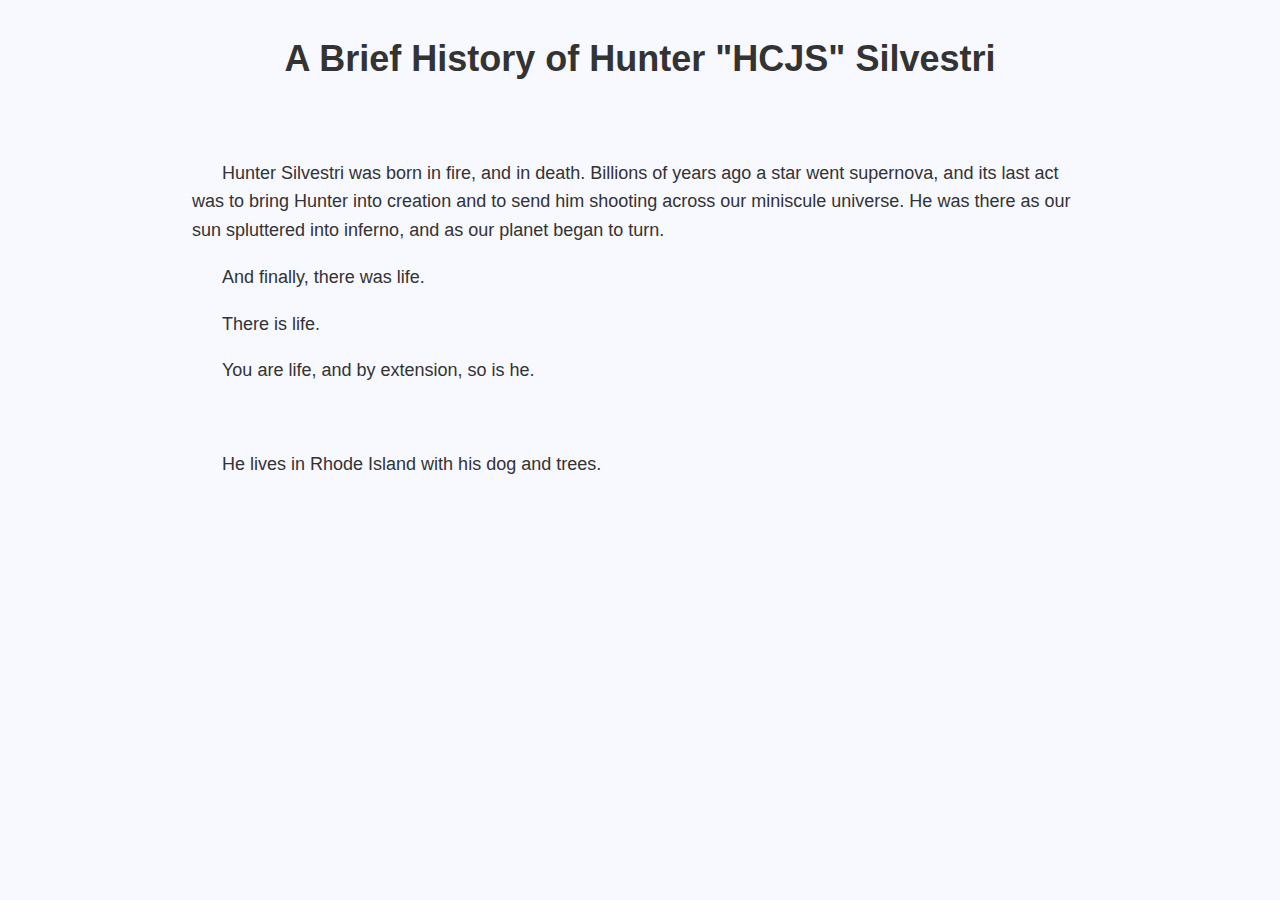
<file: bio.html>
<!doctype html>
<html>

<head>
	<meta charset="utf-8"/>
	<title>Unabridged Biography of H. Silvestri</title>
	<link rel="stylesheet" type="text/css" href="default-ss.css">
</head>

<body>
	<h1>A Brief History of Hunter "HCJS" Silvestri</h1>
	<br/>
	<p>Hunter Silvestri was born in fire, and in death. Billions of years ago a star went supernova, and its last act was to bring Hunter into creation and to send him shooting across our miniscule universe. He was there as our sun spluttered into inferno, and as our planet began to turn. </p>
	<p>And finally, there was life. </p> 
	<p>There is life. </p>
	<p>You are life, and by extension, so is he. </p>
	<br/>
	<p>He lives in Rhode Island with his dog and trees. </p>
</body>
</html>
</file>
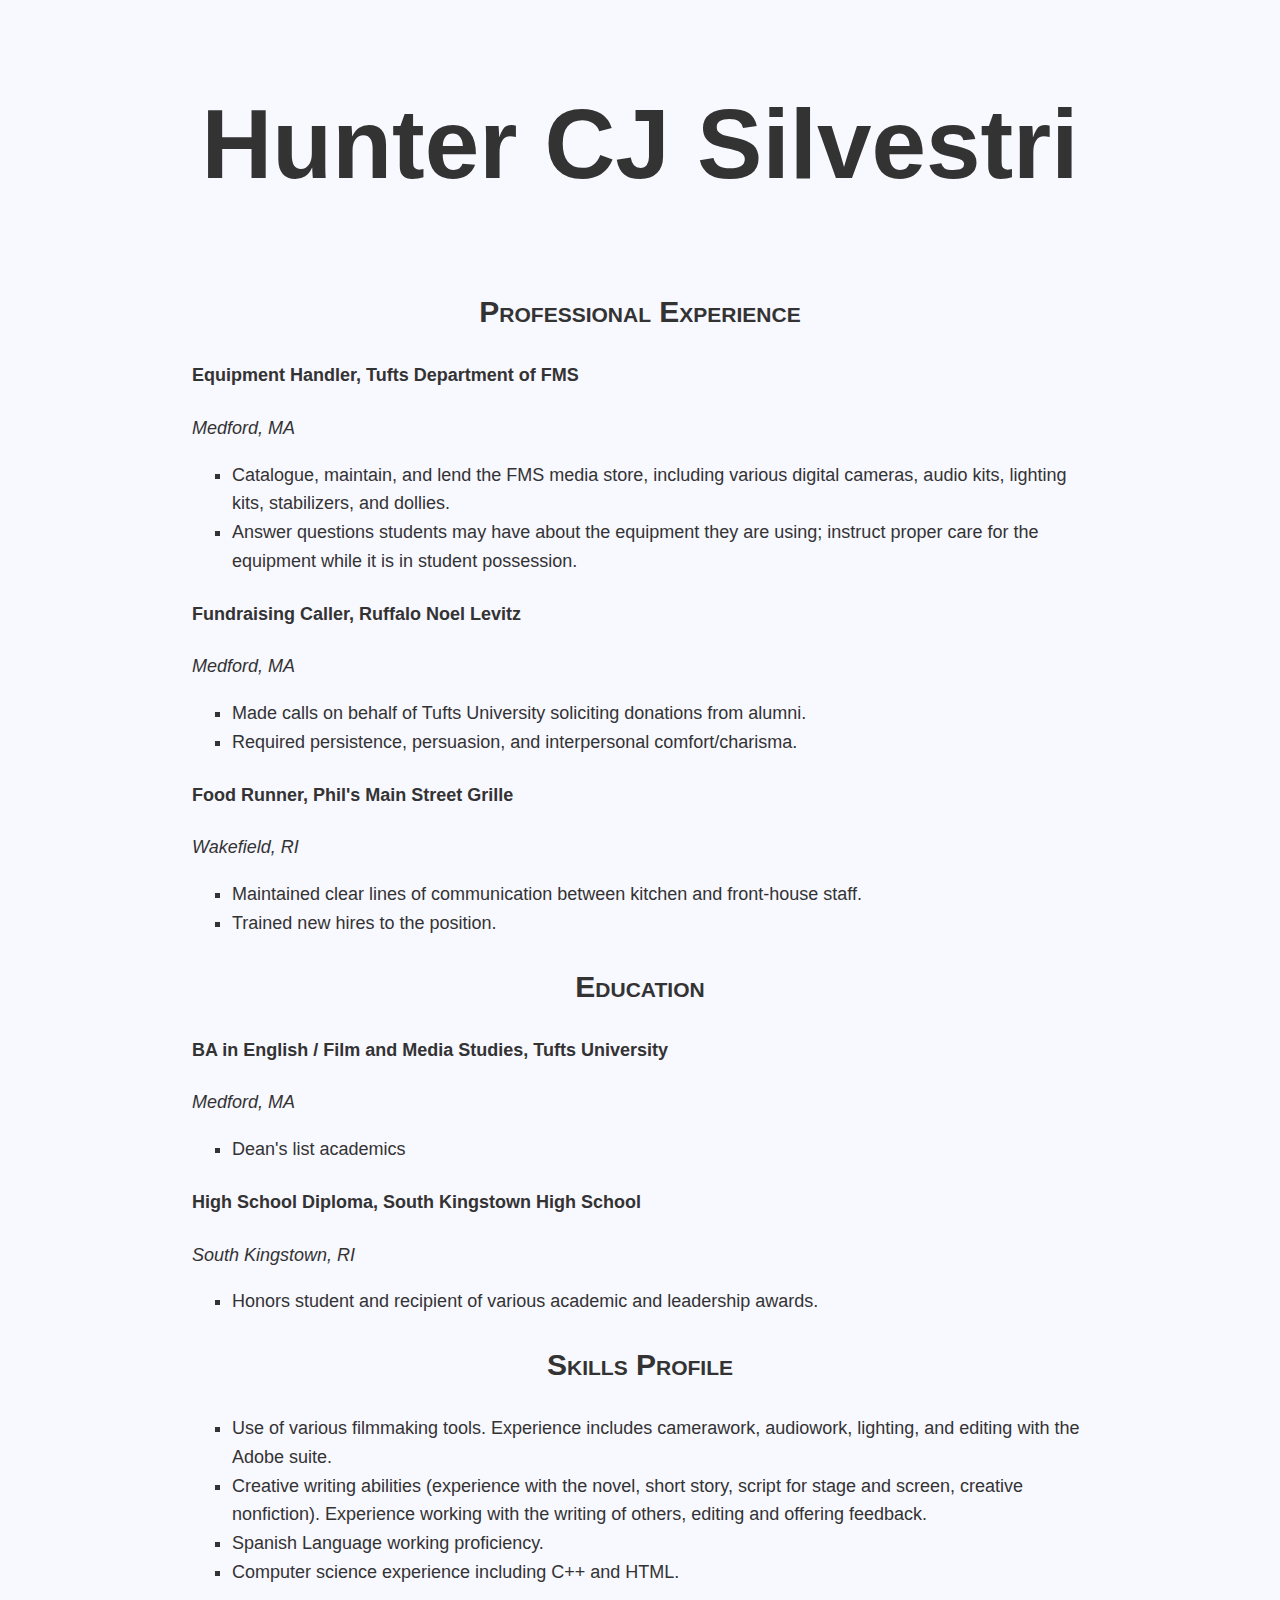
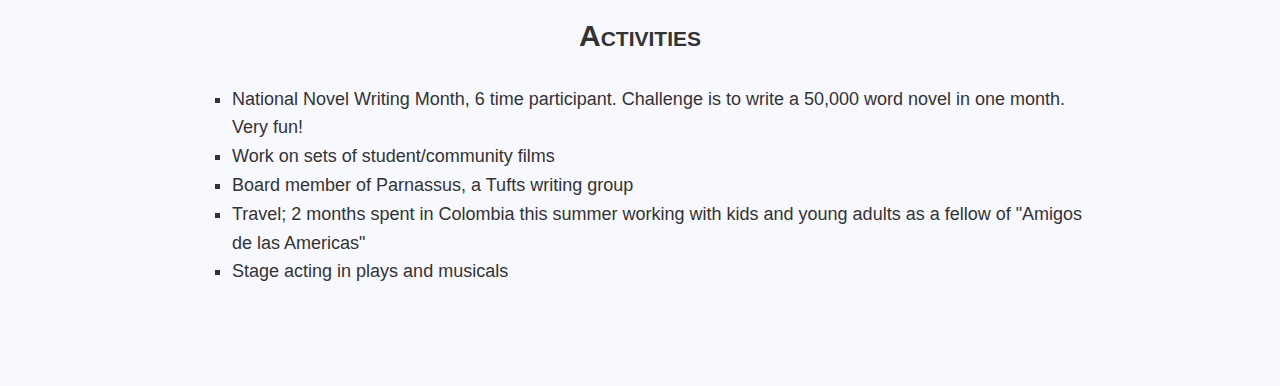
<file: resume.html>
<!doctype html>
<html>

<head>
	<meta charset="utf-8"/>
	<title>Resume of H. Silvestri</title>
	<link rel="stylesheet" type="text/css" href="resume-ss.css"> 
</head>

<body>
	<h1>Hunter CJ Silvestri</h1>

	<h2>Professional Experience</h2>
	<h4>Equipment Handler, Tufts Department of FMS</h4>
	<p>Medford, MA</p>
	<ul>
		<li>Catalogue, maintain, and lend the FMS media store, including various digital cameras, audio kits, lighting kits, stabilizers, and dollies.</li>
		<li>Answer questions students may have about the equipment they are using; instruct proper care for the equipment while it is in student possession.</li>
	</ul>
	<h4>Fundraising Caller, Ruffalo Noel Levitz</h4>
	<p>Medford, MA</p>
	<ul>
		<li>Made calls on behalf of Tufts University soliciting donations from alumni.</li>
		<li>Required persistence, persuasion, and interpersonal comfort/charisma.</li>
	</ul>
	<h4>Food Runner, Phil's Main Street Grille</h4>
	<p>Wakefield, RI</p>
	<ul>
		<li>Maintained clear lines of communication between kitchen and front-house staff.</li>
		<li>Trained new hires to the position.</li>
	</ul>

	<h2>Education</h2>
	<h4>BA in English / Film and Media Studies, Tufts University</h4>
	<p>Medford, MA</p>
	<ul>
		<li>Dean's list academics</li>
	</ul>
	<h4>High School Diploma, South Kingstown High School</h4>
	<p>South Kingstown, RI</p>
	<ul>
		<li>Honors student and recipient of various academic and leadership awards.</li>
	</ul>

	<h2>Skills Profile</h2>
	<ul>
		<li>Use of various filmmaking tools. Experience includes camerawork, audiowork, lighting, and editing with the Adobe suite.</li>
		<li>Creative writing abilities (experience with the novel, short story, script for stage and screen, creative nonfiction). Experience working with the writing of others, editing and offering feedback. </li>
		<li>Spanish Language working proficiency. </li>
		<li>Computer science experience including C++ and HTML.</li>
	</ul>

	<h2>Activities</h2>
	<ul>
		<li>National Novel Writing Month, 6 time participant. Challenge is to write a 50,000 word novel in one month. Very fun!</li>
		<li>Work on sets of student/community films</li>
		<li>Board member of Parnassus, a Tufts writing group</li>
		<li>Travel; 2 months spent in Colombia this summer working with kids and young adults as a fellow of "Amigos de las Americas"</li>
		<li>Stage acting in plays and musicals</li>
	</ul>
</body>
</html>
</file>
<file: default-ss.css>
body {
	margin-left: 15%;
	margin-right: 15%;
	margin-top: 30px;
	margin-bottom: 100px;
	background-color: #F8F8FF;
	font-size: 18px;
	font-family: Arial, Helvetica, sans-serif;
	line-height: 1.6;
	color: #333333;
}

h1 {
	text-align: center;
}

h2 {
	text-align: center;

}

p{
	text-indent: 30px;
}

a {
	color: #333333;
	text-decoration: none;
}

a:hover {
	color: #000080;
}

img {
	display: block;
    margin: auto;
    max-width: 50%;
}
</file>
<file: resume-ss.css>
body {
	margin-left: 15%;
	margin-right: 15%;
	margin-top: 10px;
	margin-bottom: 100px;
	background-color: #F8F8FF;
	font-size: 18px;
	font-family: Arial, Helvetica, sans-serif;
	line-height: 1.6;
	color: #333333;
}

h1 {
	text-align: center;
	font-size: 98px;

}

h2 {
	text-align: center;
	font-size: 30px;
	font-variant: small-caps;
}

p {
	font-style: italic;

}

ul {
	list-style-type: square;
}
</file>
